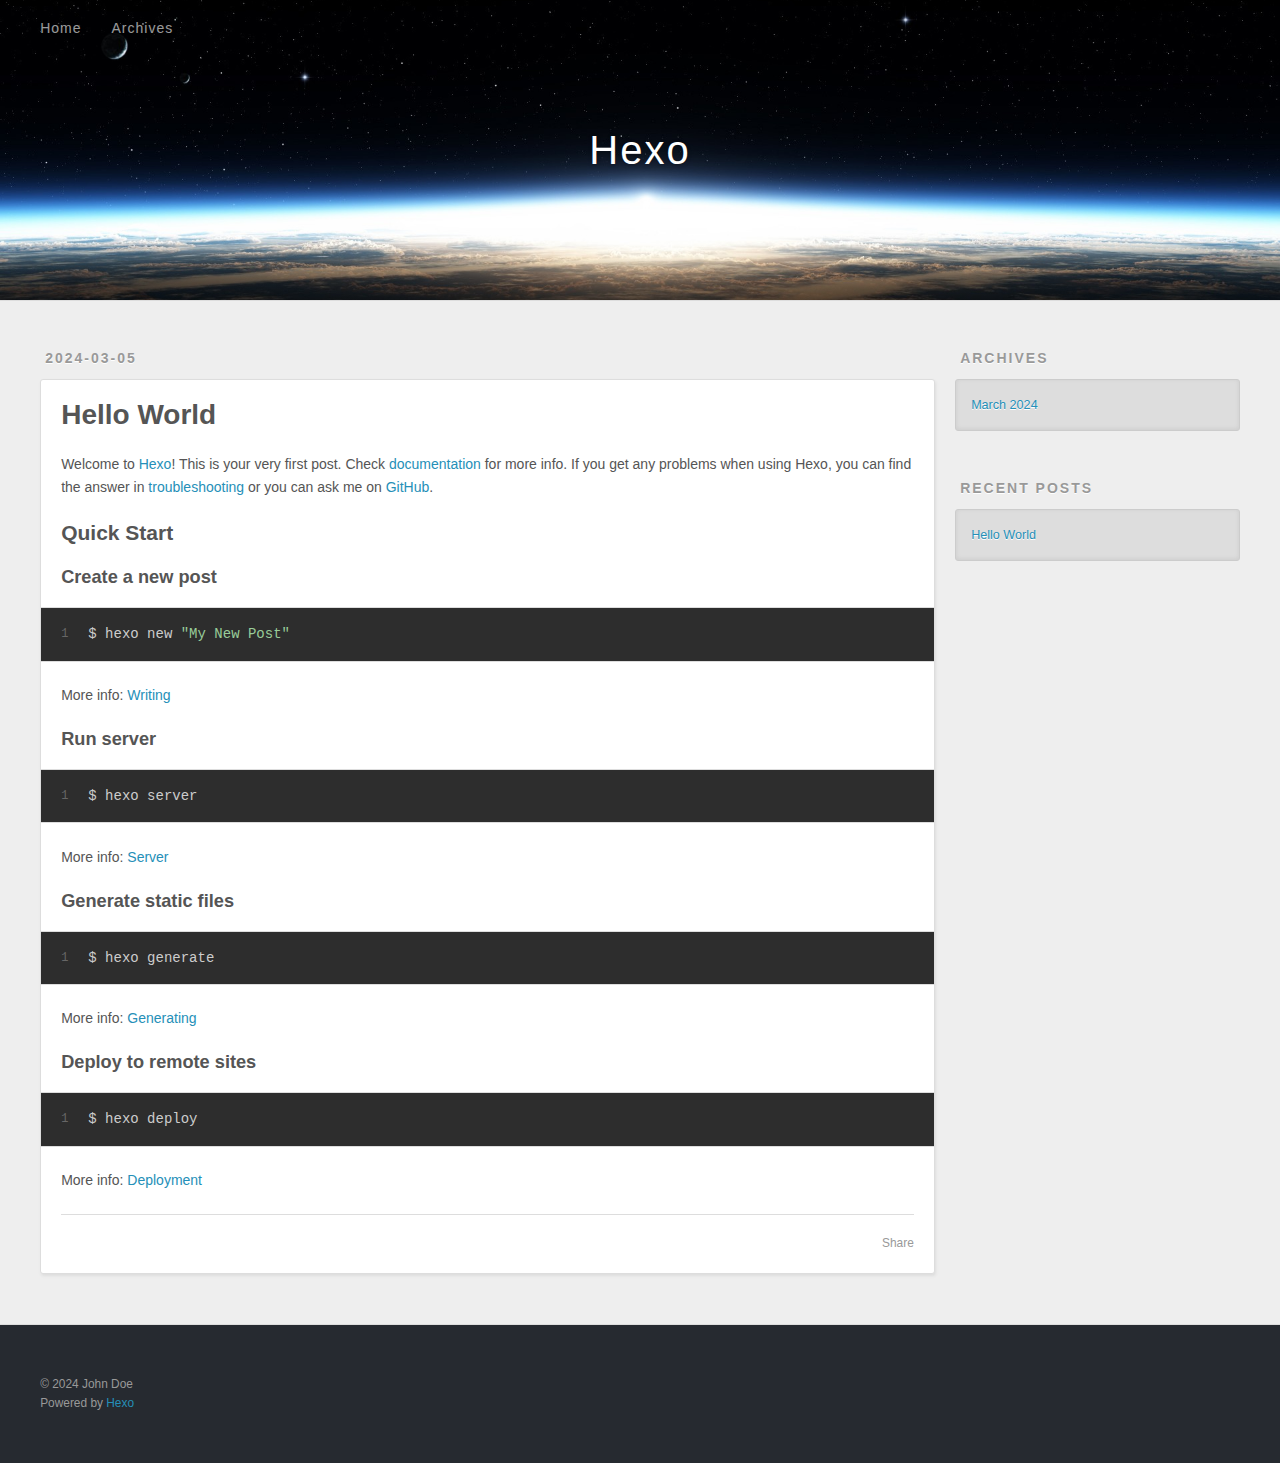
<file: index.html>
<!DOCTYPE html>
<html>
<head>
  <meta charset="utf-8">
  
  
  <title>Hexo</title>
  <meta name="viewport" content="width=device-width, initial-scale=1, shrink-to-fit=no">
  <meta property="og:type" content="website">
<meta property="og:title" content="Hexo">
<meta property="og:url" content="http://example.com/index.html">
<meta property="og:site_name" content="Hexo">
<meta property="og:locale" content="en_US">
<meta property="article:author" content="John Doe">
<meta name="twitter:card" content="summary">
  
    <link rel="alternate" href="/atom.xml" title="Hexo" type="application/atom+xml">
  
  
    <link rel="shortcut icon" href="/favicon.png">
  
  
  
<link rel="stylesheet" href="/css/style.css">

  
    
<link rel="stylesheet" href="/fancybox/jquery.fancybox.min.css">

  
  
<meta name="generator" content="Hexo 7.1.1"></head>

<body>
  <div id="container">
    <div id="wrap">
      <header id="header">
  <div id="banner"></div>
  <div id="header-outer" class="outer">
    <div id="header-title" class="inner">
      <h1 id="logo-wrap">
        <a href="/" id="logo">Hexo</a>
      </h1>
      
    </div>
    <div id="header-inner" class="inner">
      <nav id="main-nav">
        <a id="main-nav-toggle" class="nav-icon"><span class="fa fa-bars"></span></a>
        
          <a class="main-nav-link" href="/">Home</a>
        
          <a class="main-nav-link" href="/archives">Archives</a>
        
      </nav>
      <nav id="sub-nav">
        
        
          <a class="nav-icon" href="/atom.xml" title="RSS Feed"><span class="fa fa-rss"></span></a>
        
        <a class="nav-icon nav-search-btn" title="Search"><span class="fa fa-search"></span></a>
      </nav>
      <div id="search-form-wrap">
        <form action="//google.com/search" method="get" accept-charset="UTF-8" class="search-form"><input type="search" name="q" class="search-form-input" placeholder="Search"><button type="submit" class="search-form-submit">&#xF002;</button><input type="hidden" name="sitesearch" value="http://example.com"></form>
      </div>
    </div>
  </div>
</header>

      <div class="outer">
        <section id="main">
  
    <article id="post-hello-world" class="h-entry article article-type-post" itemprop="blogPost" itemscope itemtype="https://schema.org/BlogPosting">
  <div class="article-meta">
    <a href="/2024/03/05/hello-world/" class="article-date">
  <time class="dt-published" datetime="2024-03-05T22:45:16.598Z" itemprop="datePublished">2024-03-05</time>
</a>
    
  </div>
  <div class="article-inner">
    
    
      <header class="article-header">
        
  
    <h1 itemprop="name">
      <a class="p-name article-title" href="/2024/03/05/hello-world/">Hello World</a>
    </h1>
  

      </header>
    
    <div class="e-content article-entry" itemprop="articleBody">
      
        <p>Welcome to <a target="_blank" rel="noopener" href="https://hexo.io/">Hexo</a>! This is your very first post. Check <a target="_blank" rel="noopener" href="https://hexo.io/docs/">documentation</a> for more info. If you get any problems when using Hexo, you can find the answer in <a target="_blank" rel="noopener" href="https://hexo.io/docs/troubleshooting.html">troubleshooting</a> or you can ask me on <a target="_blank" rel="noopener" href="https://github.com/hexojs/hexo/issues">GitHub</a>.</p>
<h2 id="Quick-Start"><a href="#Quick-Start" class="headerlink" title="Quick Start"></a>Quick Start</h2><h3 id="Create-a-new-post"><a href="#Create-a-new-post" class="headerlink" title="Create a new post"></a>Create a new post</h3><figure class="highlight bash"><table><tr><td class="gutter"><pre><span class="line">1</span><br></pre></td><td class="code"><pre><span class="line">$ hexo new <span class="string">&quot;My New Post&quot;</span></span><br></pre></td></tr></table></figure>

<p>More info: <a target="_blank" rel="noopener" href="https://hexo.io/docs/writing.html">Writing</a></p>
<h3 id="Run-server"><a href="#Run-server" class="headerlink" title="Run server"></a>Run server</h3><figure class="highlight bash"><table><tr><td class="gutter"><pre><span class="line">1</span><br></pre></td><td class="code"><pre><span class="line">$ hexo server</span><br></pre></td></tr></table></figure>

<p>More info: <a target="_blank" rel="noopener" href="https://hexo.io/docs/server.html">Server</a></p>
<h3 id="Generate-static-files"><a href="#Generate-static-files" class="headerlink" title="Generate static files"></a>Generate static files</h3><figure class="highlight bash"><table><tr><td class="gutter"><pre><span class="line">1</span><br></pre></td><td class="code"><pre><span class="line">$ hexo generate</span><br></pre></td></tr></table></figure>

<p>More info: <a target="_blank" rel="noopener" href="https://hexo.io/docs/generating.html">Generating</a></p>
<h3 id="Deploy-to-remote-sites"><a href="#Deploy-to-remote-sites" class="headerlink" title="Deploy to remote sites"></a>Deploy to remote sites</h3><figure class="highlight bash"><table><tr><td class="gutter"><pre><span class="line">1</span><br></pre></td><td class="code"><pre><span class="line">$ hexo deploy</span><br></pre></td></tr></table></figure>

<p>More info: <a target="_blank" rel="noopener" href="https://hexo.io/docs/one-command-deployment.html">Deployment</a></p>

      
    </div>
    <footer class="article-footer">
      <a data-url="http://example.com/2024/03/05/hello-world/" data-id="cltezvwyf0000msvreca74w4t" data-title="Hello World" class="article-share-link"><span class="fa fa-share">Share</span></a>
      
      
      
    </footer>
  </div>
  
</article>



  


</section>
        
          <aside id="sidebar">
  
    

  
    

  
    
  
    
  <div class="widget-wrap">
    <h3 class="widget-title">Archives</h3>
    <div class="widget">
      <ul class="archive-list"><li class="archive-list-item"><a class="archive-list-link" href="/archives/2024/03/">March 2024</a></li></ul>
    </div>
  </div>


  
    
  <div class="widget-wrap">
    <h3 class="widget-title">Recent Posts</h3>
    <div class="widget">
      <ul>
        
          <li>
            <a href="/2024/03/05/hello-world/">Hello World</a>
          </li>
        
      </ul>
    </div>
  </div>

  
</aside>
        
      </div>
      <footer id="footer">
  
  <div class="outer">
    <div id="footer-info" class="inner">
      
      &copy; 2024 John Doe<br>
      Powered by <a href="https://hexo.io/" target="_blank">Hexo</a>
    </div>
  </div>
</footer>

    </div>
    <nav id="mobile-nav">
  
    <a href="/" class="mobile-nav-link">Home</a>
  
    <a href="/archives" class="mobile-nav-link">Archives</a>
  
</nav>
    


<script src="/js/jquery-3.6.4.min.js"></script>



  
<script src="/fancybox/jquery.fancybox.min.js"></script>




<script src="/js/script.js"></script>





  </div>
</body>
</html>
</file>
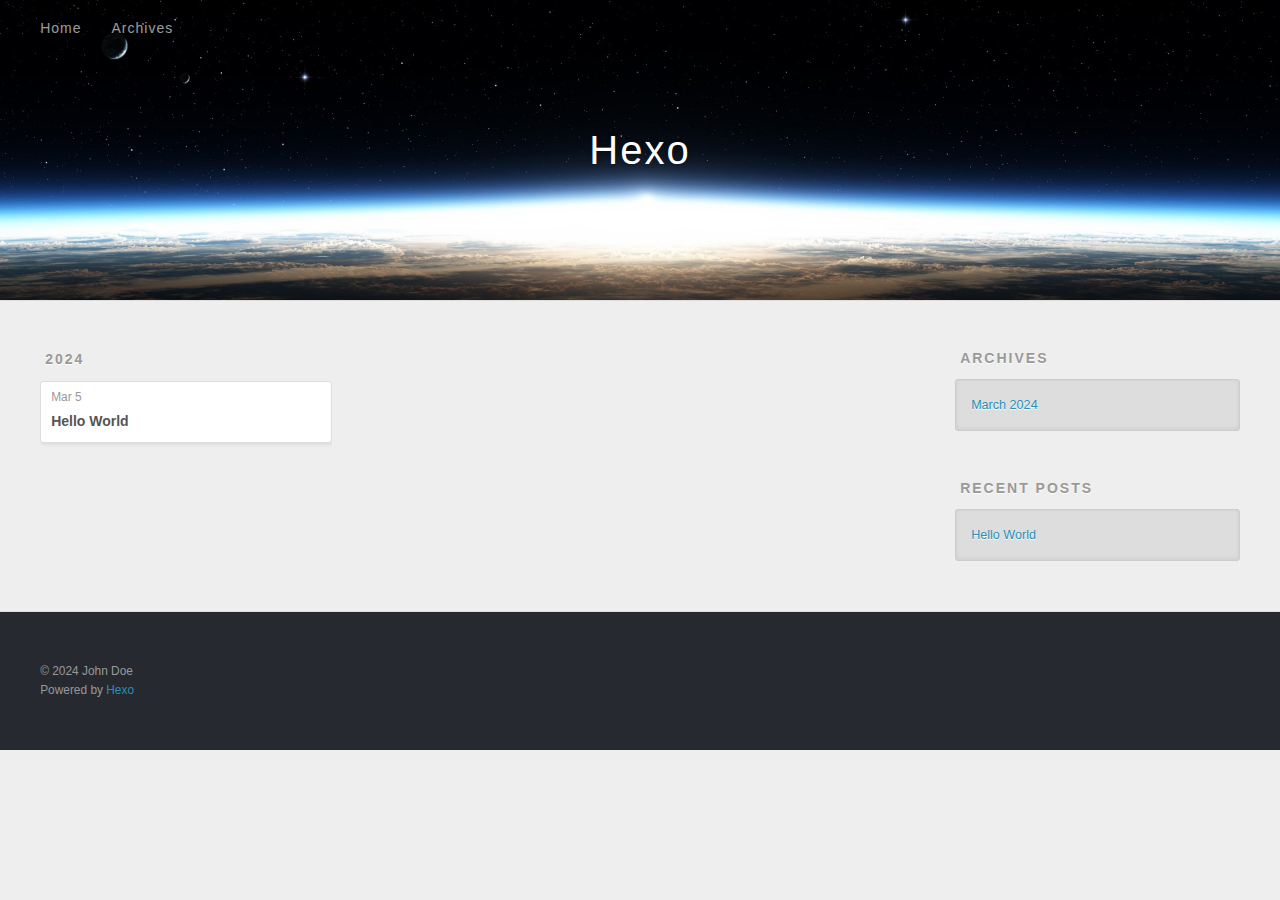
<file: archives/index.html>
<!DOCTYPE html>
<html>
<head>
  <meta charset="utf-8">
  
  
  <title>Archives | Hexo</title>
  <meta name="viewport" content="width=device-width, initial-scale=1, shrink-to-fit=no">
  <meta property="og:type" content="website">
<meta property="og:title" content="Hexo">
<meta property="og:url" content="http://example.com/archives/index.html">
<meta property="og:site_name" content="Hexo">
<meta property="og:locale" content="en_US">
<meta property="article:author" content="John Doe">
<meta name="twitter:card" content="summary">
  
    <link rel="alternate" href="/atom.xml" title="Hexo" type="application/atom+xml">
  
  
    <link rel="shortcut icon" href="/favicon.png">
  
  
  
<link rel="stylesheet" href="/css/style.css">

  
    
<link rel="stylesheet" href="/fancybox/jquery.fancybox.min.css">

  
  
<meta name="generator" content="Hexo 7.1.1"></head>

<body>
  <div id="container">
    <div id="wrap">
      <header id="header">
  <div id="banner"></div>
  <div id="header-outer" class="outer">
    <div id="header-title" class="inner">
      <h1 id="logo-wrap">
        <a href="/" id="logo">Hexo</a>
      </h1>
      
    </div>
    <div id="header-inner" class="inner">
      <nav id="main-nav">
        <a id="main-nav-toggle" class="nav-icon"><span class="fa fa-bars"></span></a>
        
          <a class="main-nav-link" href="/">Home</a>
        
          <a class="main-nav-link" href="/archives">Archives</a>
        
      </nav>
      <nav id="sub-nav">
        
        
          <a class="nav-icon" href="/atom.xml" title="RSS Feed"><span class="fa fa-rss"></span></a>
        
        <a class="nav-icon nav-search-btn" title="Search"><span class="fa fa-search"></span></a>
      </nav>
      <div id="search-form-wrap">
        <form action="//google.com/search" method="get" accept-charset="UTF-8" class="search-form"><input type="search" name="q" class="search-form-input" placeholder="Search"><button type="submit" class="search-form-submit">&#xF002;</button><input type="hidden" name="sitesearch" value="http://example.com"></form>
      </div>
    </div>
  </div>
</header>

      <div class="outer">
        <section id="main">
  
  
    
    
      
      
      <section class="archives-wrap">
        <div class="archive-year-wrap">
          <a href="/archives/2024" class="archive-year">2024</a>
        </div>
        <div class="archives">
    
    <article class="archive-article archive-type-post">
  <div class="archive-article-inner">
    <header class="archive-article-header">
      <a href="/2024/03/05/hello-world/" class="archive-article-date">
  <time class="dt-published" datetime="2024-03-05T22:45:16.598Z" itemprop="datePublished">Mar 5</time>
</a>
      
  
    <h1 itemprop="name">
      <a class="archive-article-title" href="/2024/03/05/hello-world/">Hello World</a>
    </h1>
  

    </header>
  </div>
</article>
  
  
    </div></section>
  


</section>
        
          <aside id="sidebar">
  
    

  
    

  
    
  
    
  <div class="widget-wrap">
    <h3 class="widget-title">Archives</h3>
    <div class="widget">
      <ul class="archive-list"><li class="archive-list-item"><a class="archive-list-link" href="/archives/2024/03/">March 2024</a></li></ul>
    </div>
  </div>


  
    
  <div class="widget-wrap">
    <h3 class="widget-title">Recent Posts</h3>
    <div class="widget">
      <ul>
        
          <li>
            <a href="/2024/03/05/hello-world/">Hello World</a>
          </li>
        
      </ul>
    </div>
  </div>

  
</aside>
        
      </div>
      <footer id="footer">
  
  <div class="outer">
    <div id="footer-info" class="inner">
      
      &copy; 2024 John Doe<br>
      Powered by <a href="https://hexo.io/" target="_blank">Hexo</a>
    </div>
  </div>
</footer>

    </div>
    <nav id="mobile-nav">
  
    <a href="/" class="mobile-nav-link">Home</a>
  
    <a href="/archives" class="mobile-nav-link">Archives</a>
  
</nav>
    


<script src="/js/jquery-3.6.4.min.js"></script>



  
<script src="/fancybox/jquery.fancybox.min.js"></script>




<script src="/js/script.js"></script>





  </div>
</body>
</html>
</file>
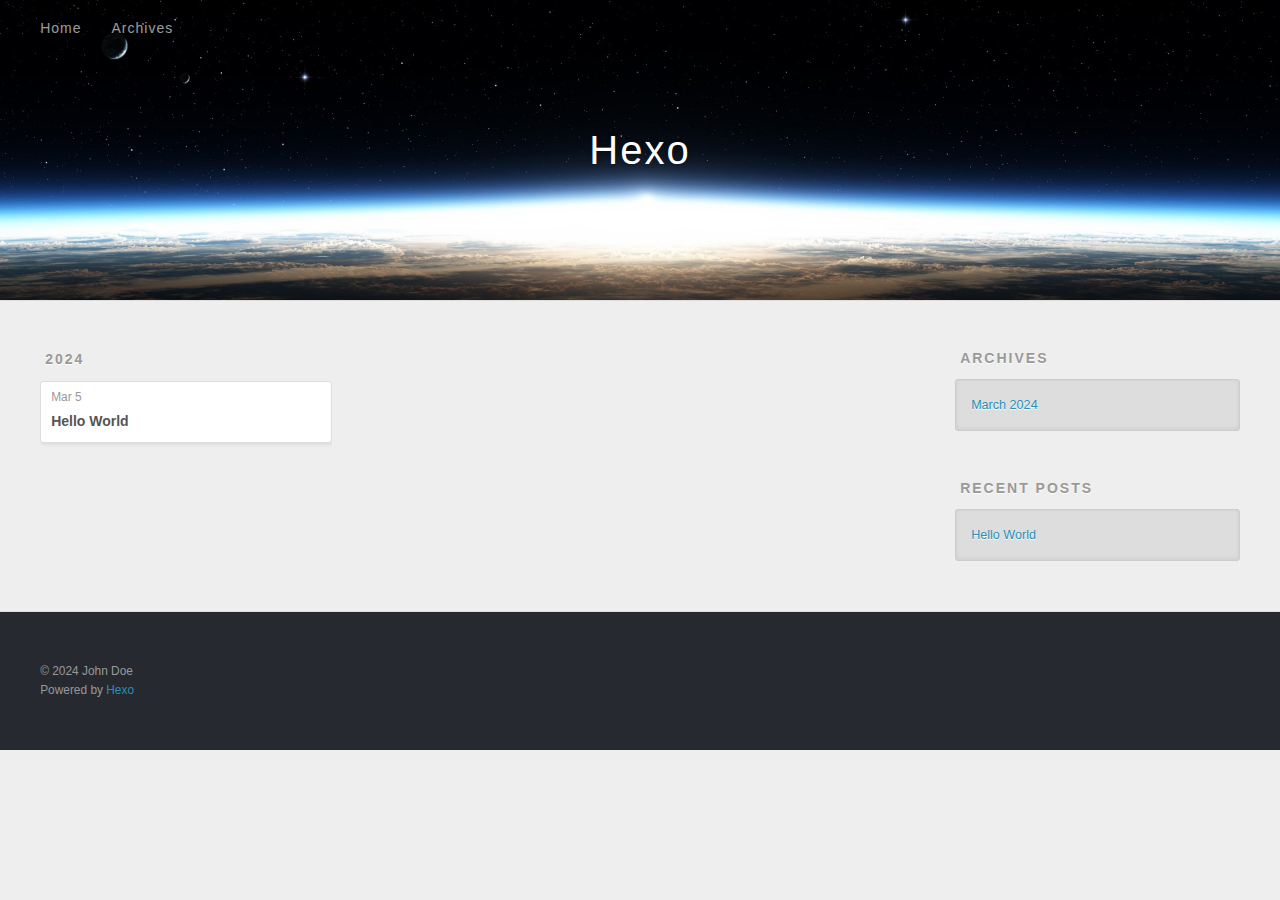
<file: archives/2024/index.html>
<!DOCTYPE html>
<html>
<head>
  <meta charset="utf-8">
  
  
  <title>Archives: 2024 | Hexo</title>
  <meta name="viewport" content="width=device-width, initial-scale=1, shrink-to-fit=no">
  <meta property="og:type" content="website">
<meta property="og:title" content="Hexo">
<meta property="og:url" content="http://example.com/archives/2024/index.html">
<meta property="og:site_name" content="Hexo">
<meta property="og:locale" content="en_US">
<meta property="article:author" content="John Doe">
<meta name="twitter:card" content="summary">
  
    <link rel="alternate" href="/atom.xml" title="Hexo" type="application/atom+xml">
  
  
    <link rel="shortcut icon" href="/favicon.png">
  
  
  
<link rel="stylesheet" href="/css/style.css">

  
    
<link rel="stylesheet" href="/fancybox/jquery.fancybox.min.css">

  
  
<meta name="generator" content="Hexo 7.1.1"></head>

<body>
  <div id="container">
    <div id="wrap">
      <header id="header">
  <div id="banner"></div>
  <div id="header-outer" class="outer">
    <div id="header-title" class="inner">
      <h1 id="logo-wrap">
        <a href="/" id="logo">Hexo</a>
      </h1>
      
    </div>
    <div id="header-inner" class="inner">
      <nav id="main-nav">
        <a id="main-nav-toggle" class="nav-icon"><span class="fa fa-bars"></span></a>
        
          <a class="main-nav-link" href="/">Home</a>
        
          <a class="main-nav-link" href="/archives">Archives</a>
        
      </nav>
      <nav id="sub-nav">
        
        
          <a class="nav-icon" href="/atom.xml" title="RSS Feed"><span class="fa fa-rss"></span></a>
        
        <a class="nav-icon nav-search-btn" title="Search"><span class="fa fa-search"></span></a>
      </nav>
      <div id="search-form-wrap">
        <form action="//google.com/search" method="get" accept-charset="UTF-8" class="search-form"><input type="search" name="q" class="search-form-input" placeholder="Search"><button type="submit" class="search-form-submit">&#xF002;</button><input type="hidden" name="sitesearch" value="http://example.com"></form>
      </div>
    </div>
  </div>
</header>

      <div class="outer">
        <section id="main">
  
  
    
    
      
      
      <section class="archives-wrap">
        <div class="archive-year-wrap">
          <a href="/archives/2024" class="archive-year">2024</a>
        </div>
        <div class="archives">
    
    <article class="archive-article archive-type-post">
  <div class="archive-article-inner">
    <header class="archive-article-header">
      <a href="/2024/03/05/hello-world/" class="archive-article-date">
  <time class="dt-published" datetime="2024-03-05T22:45:16.598Z" itemprop="datePublished">Mar 5</time>
</a>
      
  
    <h1 itemprop="name">
      <a class="archive-article-title" href="/2024/03/05/hello-world/">Hello World</a>
    </h1>
  

    </header>
  </div>
</article>
  
  
    </div></section>
  


</section>
        
          <aside id="sidebar">
  
    

  
    

  
    
  
    
  <div class="widget-wrap">
    <h3 class="widget-title">Archives</h3>
    <div class="widget">
      <ul class="archive-list"><li class="archive-list-item"><a class="archive-list-link" href="/archives/2024/03/">March 2024</a></li></ul>
    </div>
  </div>


  
    
  <div class="widget-wrap">
    <h3 class="widget-title">Recent Posts</h3>
    <div class="widget">
      <ul>
        
          <li>
            <a href="/2024/03/05/hello-world/">Hello World</a>
          </li>
        
      </ul>
    </div>
  </div>

  
</aside>
        
      </div>
      <footer id="footer">
  
  <div class="outer">
    <div id="footer-info" class="inner">
      
      &copy; 2024 John Doe<br>
      Powered by <a href="https://hexo.io/" target="_blank">Hexo</a>
    </div>
  </div>
</footer>

    </div>
    <nav id="mobile-nav">
  
    <a href="/" class="mobile-nav-link">Home</a>
  
    <a href="/archives" class="mobile-nav-link">Archives</a>
  
</nav>
    


<script src="/js/jquery-3.6.4.min.js"></script>



  
<script src="/fancybox/jquery.fancybox.min.js"></script>




<script src="/js/script.js"></script>





  </div>
</body>
</html>
</file>
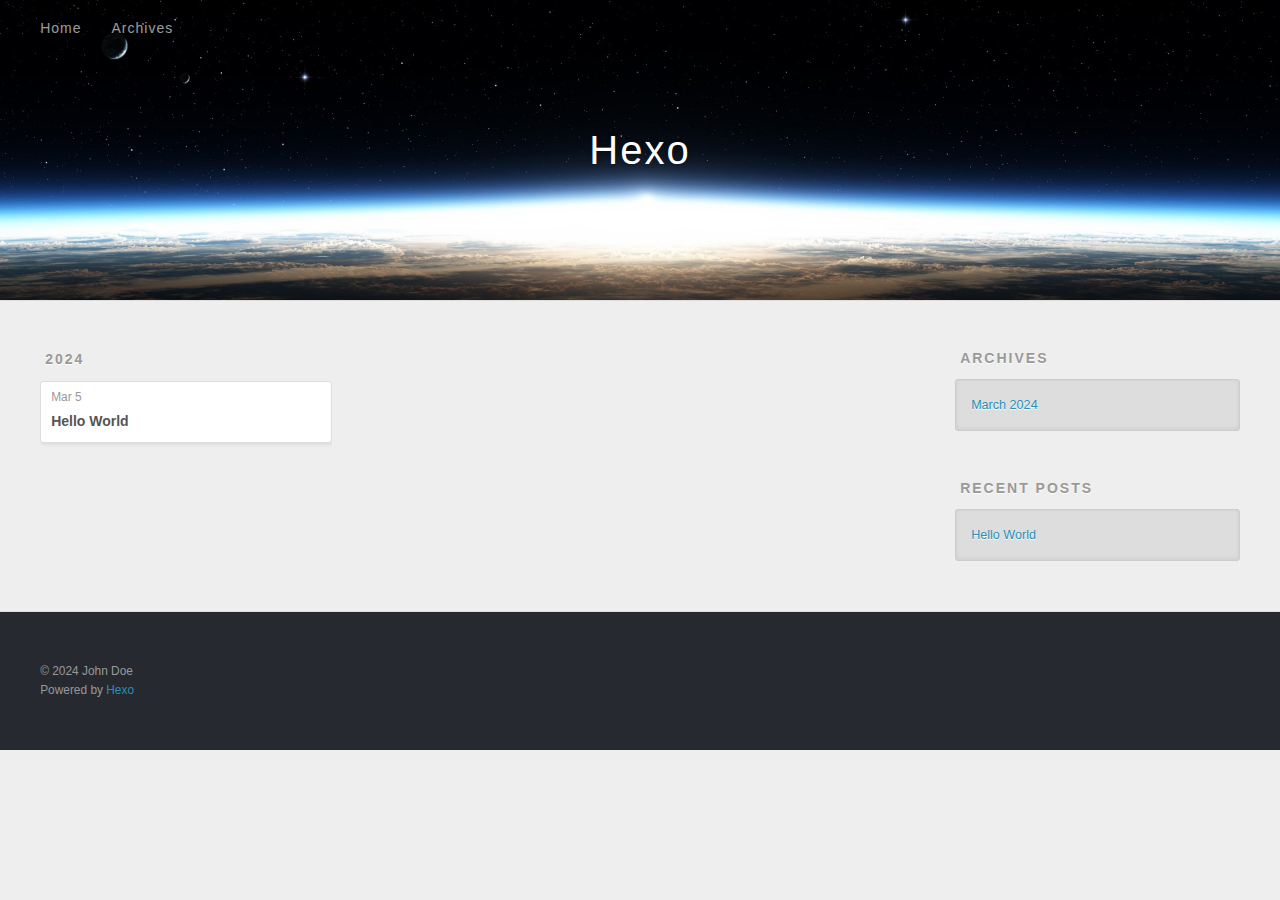
<file: archives/2024/03/index.html>
<!DOCTYPE html>
<html>
<head>
  <meta charset="utf-8">
  
  
  <title>Archives: 2024/3 | Hexo</title>
  <meta name="viewport" content="width=device-width, initial-scale=1, shrink-to-fit=no">
  <meta property="og:type" content="website">
<meta property="og:title" content="Hexo">
<meta property="og:url" content="http://example.com/archives/2024/03/index.html">
<meta property="og:site_name" content="Hexo">
<meta property="og:locale" content="en_US">
<meta property="article:author" content="John Doe">
<meta name="twitter:card" content="summary">
  
    <link rel="alternate" href="/atom.xml" title="Hexo" type="application/atom+xml">
  
  
    <link rel="shortcut icon" href="/favicon.png">
  
  
  
<link rel="stylesheet" href="/css/style.css">

  
    
<link rel="stylesheet" href="/fancybox/jquery.fancybox.min.css">

  
  
<meta name="generator" content="Hexo 7.1.1"></head>

<body>
  <div id="container">
    <div id="wrap">
      <header id="header">
  <div id="banner"></div>
  <div id="header-outer" class="outer">
    <div id="header-title" class="inner">
      <h1 id="logo-wrap">
        <a href="/" id="logo">Hexo</a>
      </h1>
      
    </div>
    <div id="header-inner" class="inner">
      <nav id="main-nav">
        <a id="main-nav-toggle" class="nav-icon"><span class="fa fa-bars"></span></a>
        
          <a class="main-nav-link" href="/">Home</a>
        
          <a class="main-nav-link" href="/archives">Archives</a>
        
      </nav>
      <nav id="sub-nav">
        
        
          <a class="nav-icon" href="/atom.xml" title="RSS Feed"><span class="fa fa-rss"></span></a>
        
        <a class="nav-icon nav-search-btn" title="Search"><span class="fa fa-search"></span></a>
      </nav>
      <div id="search-form-wrap">
        <form action="//google.com/search" method="get" accept-charset="UTF-8" class="search-form"><input type="search" name="q" class="search-form-input" placeholder="Search"><button type="submit" class="search-form-submit">&#xF002;</button><input type="hidden" name="sitesearch" value="http://example.com"></form>
      </div>
    </div>
  </div>
</header>

      <div class="outer">
        <section id="main">
  
  
    
    
      
      
      <section class="archives-wrap">
        <div class="archive-year-wrap">
          <a href="/archives/2024" class="archive-year">2024</a>
        </div>
        <div class="archives">
    
    <article class="archive-article archive-type-post">
  <div class="archive-article-inner">
    <header class="archive-article-header">
      <a href="/2024/03/05/hello-world/" class="archive-article-date">
  <time class="dt-published" datetime="2024-03-05T22:45:16.598Z" itemprop="datePublished">Mar 5</time>
</a>
      
  
    <h1 itemprop="name">
      <a class="archive-article-title" href="/2024/03/05/hello-world/">Hello World</a>
    </h1>
  

    </header>
  </div>
</article>
  
  
    </div></section>
  


</section>
        
          <aside id="sidebar">
  
    

  
    

  
    
  
    
  <div class="widget-wrap">
    <h3 class="widget-title">Archives</h3>
    <div class="widget">
      <ul class="archive-list"><li class="archive-list-item"><a class="archive-list-link" href="/archives/2024/03/">March 2024</a></li></ul>
    </div>
  </div>


  
    
  <div class="widget-wrap">
    <h3 class="widget-title">Recent Posts</h3>
    <div class="widget">
      <ul>
        
          <li>
            <a href="/2024/03/05/hello-world/">Hello World</a>
          </li>
        
      </ul>
    </div>
  </div>

  
</aside>
        
      </div>
      <footer id="footer">
  
  <div class="outer">
    <div id="footer-info" class="inner">
      
      &copy; 2024 John Doe<br>
      Powered by <a href="https://hexo.io/" target="_blank">Hexo</a>
    </div>
  </div>
</footer>

    </div>
    <nav id="mobile-nav">
  
    <a href="/" class="mobile-nav-link">Home</a>
  
    <a href="/archives" class="mobile-nav-link">Archives</a>
  
</nav>
    


<script src="/js/jquery-3.6.4.min.js"></script>



  
<script src="/fancybox/jquery.fancybox.min.js"></script>




<script src="/js/script.js"></script>





  </div>
</body>
</html>
</file>
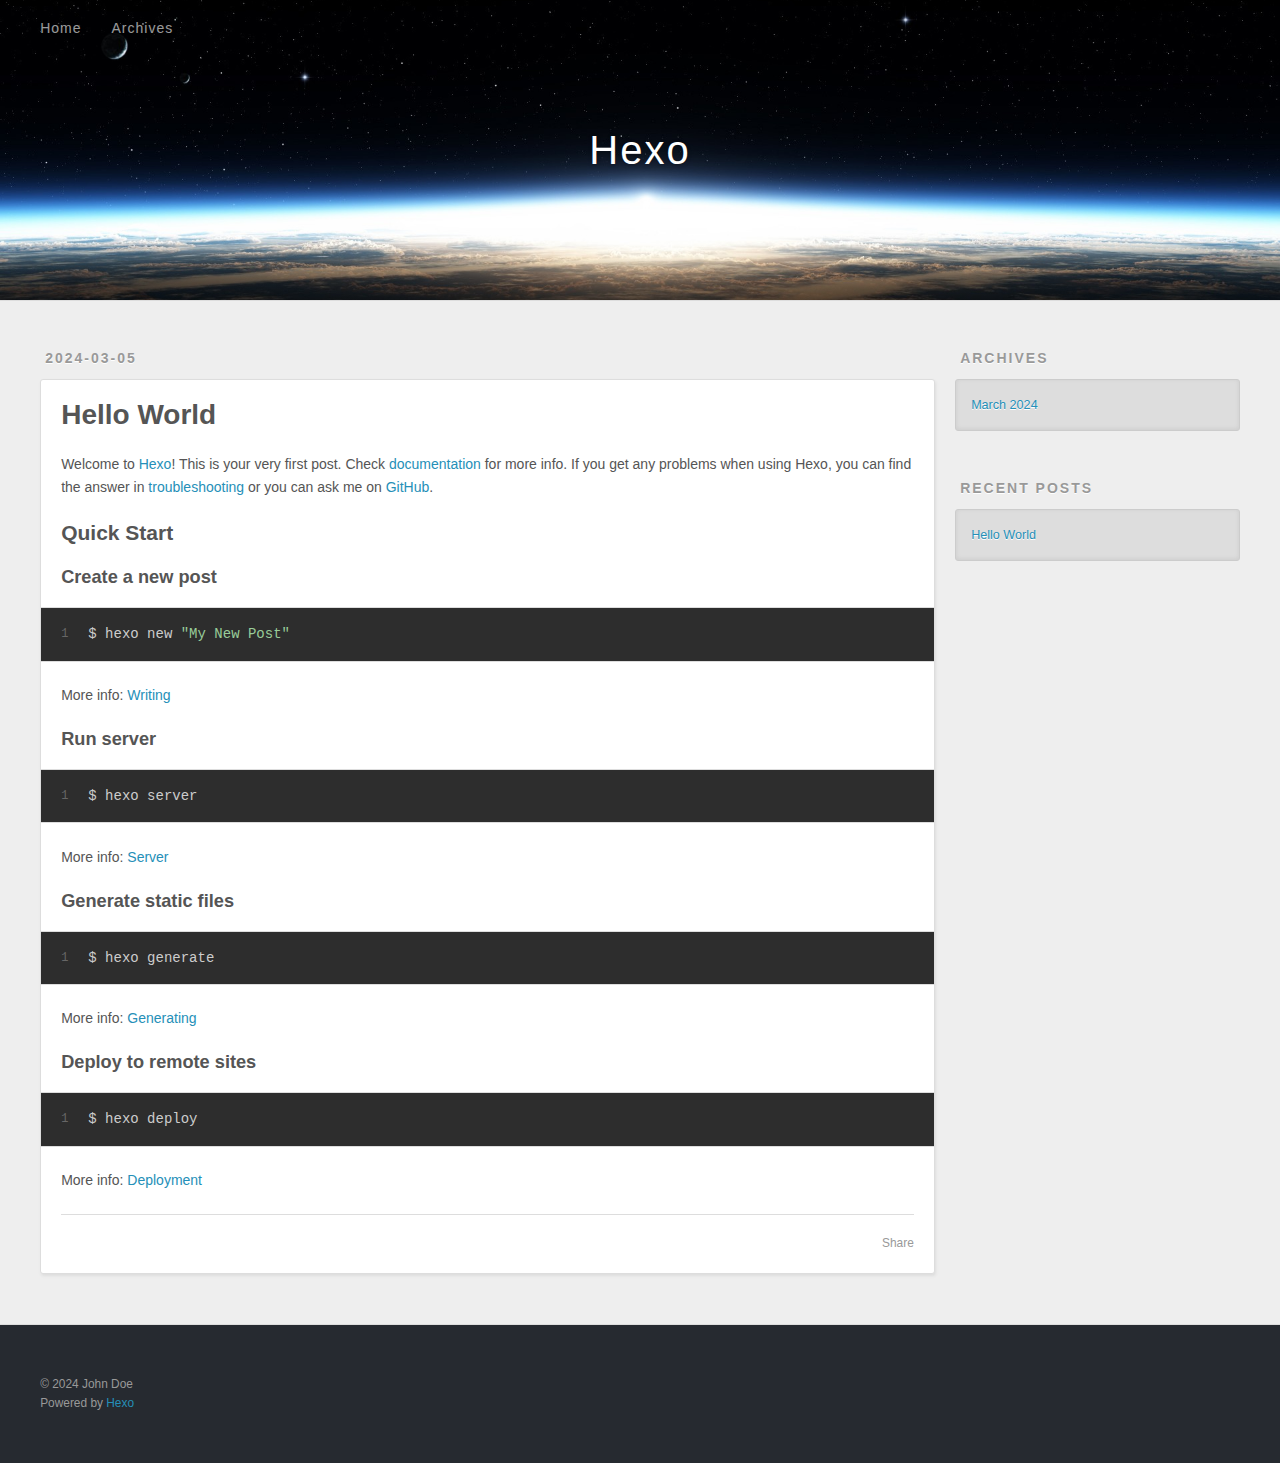
<file: 2024/03/05/hello-world/index.html>
<!DOCTYPE html>
<html>
<head>
  <meta charset="utf-8">
  
  
  <title>Hello World | Hexo</title>
  <meta name="viewport" content="width=device-width, initial-scale=1, shrink-to-fit=no">
  <meta name="description" content="Welcome to Hexo! This is your very first post. Check documentation for more info. If you get any problems when using Hexo, you can find the answer in troubleshooting or you can ask me on GitHub. Quick">
<meta property="og:type" content="article">
<meta property="og:title" content="Hello World">
<meta property="og:url" content="http://example.com/2024/03/05/hello-world/index.html">
<meta property="og:site_name" content="Hexo">
<meta property="og:description" content="Welcome to Hexo! This is your very first post. Check documentation for more info. If you get any problems when using Hexo, you can find the answer in troubleshooting or you can ask me on GitHub. Quick">
<meta property="og:locale" content="en_US">
<meta property="article:published_time" content="2024-03-05T22:45:16.598Z">
<meta property="article:modified_time" content="2024-03-05T22:45:16.598Z">
<meta property="article:author" content="John Doe">
<meta name="twitter:card" content="summary">
  
    <link rel="alternate" href="/atom.xml" title="Hexo" type="application/atom+xml">
  
  
    <link rel="shortcut icon" href="/favicon.png">
  
  
  
<link rel="stylesheet" href="/css/style.css">

  
    
<link rel="stylesheet" href="/fancybox/jquery.fancybox.min.css">

  
  
<meta name="generator" content="Hexo 7.1.1"></head>

<body>
  <div id="container">
    <div id="wrap">
      <header id="header">
  <div id="banner"></div>
  <div id="header-outer" class="outer">
    <div id="header-title" class="inner">
      <h1 id="logo-wrap">
        <a href="/" id="logo">Hexo</a>
      </h1>
      
    </div>
    <div id="header-inner" class="inner">
      <nav id="main-nav">
        <a id="main-nav-toggle" class="nav-icon"><span class="fa fa-bars"></span></a>
        
          <a class="main-nav-link" href="/">Home</a>
        
          <a class="main-nav-link" href="/archives">Archives</a>
        
      </nav>
      <nav id="sub-nav">
        
        
          <a class="nav-icon" href="/atom.xml" title="RSS Feed"><span class="fa fa-rss"></span></a>
        
        <a class="nav-icon nav-search-btn" title="Search"><span class="fa fa-search"></span></a>
      </nav>
      <div id="search-form-wrap">
        <form action="//google.com/search" method="get" accept-charset="UTF-8" class="search-form"><input type="search" name="q" class="search-form-input" placeholder="Search"><button type="submit" class="search-form-submit">&#xF002;</button><input type="hidden" name="sitesearch" value="http://example.com"></form>
      </div>
    </div>
  </div>
</header>

      <div class="outer">
        <section id="main"><article id="post-hello-world" class="h-entry article article-type-post" itemprop="blogPost" itemscope itemtype="https://schema.org/BlogPosting">
  <div class="article-meta">
    <a href="/2024/03/05/hello-world/" class="article-date">
  <time class="dt-published" datetime="2024-03-05T22:45:16.598Z" itemprop="datePublished">2024-03-05</time>
</a>
    
  </div>
  <div class="article-inner">
    
    
      <header class="article-header">
        
  
    <h1 class="p-name article-title" itemprop="headline name">
      Hello World
    </h1>
  

      </header>
    
    <div class="e-content article-entry" itemprop="articleBody">
      
        <p>Welcome to <a target="_blank" rel="noopener" href="https://hexo.io/">Hexo</a>! This is your very first post. Check <a target="_blank" rel="noopener" href="https://hexo.io/docs/">documentation</a> for more info. If you get any problems when using Hexo, you can find the answer in <a target="_blank" rel="noopener" href="https://hexo.io/docs/troubleshooting.html">troubleshooting</a> or you can ask me on <a target="_blank" rel="noopener" href="https://github.com/hexojs/hexo/issues">GitHub</a>.</p>
<h2 id="Quick-Start"><a href="#Quick-Start" class="headerlink" title="Quick Start"></a>Quick Start</h2><h3 id="Create-a-new-post"><a href="#Create-a-new-post" class="headerlink" title="Create a new post"></a>Create a new post</h3><figure class="highlight bash"><table><tr><td class="gutter"><pre><span class="line">1</span><br></pre></td><td class="code"><pre><span class="line">$ hexo new <span class="string">&quot;My New Post&quot;</span></span><br></pre></td></tr></table></figure>

<p>More info: <a target="_blank" rel="noopener" href="https://hexo.io/docs/writing.html">Writing</a></p>
<h3 id="Run-server"><a href="#Run-server" class="headerlink" title="Run server"></a>Run server</h3><figure class="highlight bash"><table><tr><td class="gutter"><pre><span class="line">1</span><br></pre></td><td class="code"><pre><span class="line">$ hexo server</span><br></pre></td></tr></table></figure>

<p>More info: <a target="_blank" rel="noopener" href="https://hexo.io/docs/server.html">Server</a></p>
<h3 id="Generate-static-files"><a href="#Generate-static-files" class="headerlink" title="Generate static files"></a>Generate static files</h3><figure class="highlight bash"><table><tr><td class="gutter"><pre><span class="line">1</span><br></pre></td><td class="code"><pre><span class="line">$ hexo generate</span><br></pre></td></tr></table></figure>

<p>More info: <a target="_blank" rel="noopener" href="https://hexo.io/docs/generating.html">Generating</a></p>
<h3 id="Deploy-to-remote-sites"><a href="#Deploy-to-remote-sites" class="headerlink" title="Deploy to remote sites"></a>Deploy to remote sites</h3><figure class="highlight bash"><table><tr><td class="gutter"><pre><span class="line">1</span><br></pre></td><td class="code"><pre><span class="line">$ hexo deploy</span><br></pre></td></tr></table></figure>

<p>More info: <a target="_blank" rel="noopener" href="https://hexo.io/docs/one-command-deployment.html">Deployment</a></p>

      
    </div>
    <footer class="article-footer">
      <a data-url="http://example.com/2024/03/05/hello-world/" data-id="cltezvwyf0000msvreca74w4t" data-title="Hello World" class="article-share-link"><span class="fa fa-share">Share</span></a>
      
      
      
    </footer>
  </div>
  
    
  
</article>


</section>
        
          <aside id="sidebar">
  
    

  
    

  
    
  
    
  <div class="widget-wrap">
    <h3 class="widget-title">Archives</h3>
    <div class="widget">
      <ul class="archive-list"><li class="archive-list-item"><a class="archive-list-link" href="/archives/2024/03/">March 2024</a></li></ul>
    </div>
  </div>


  
    
  <div class="widget-wrap">
    <h3 class="widget-title">Recent Posts</h3>
    <div class="widget">
      <ul>
        
          <li>
            <a href="/2024/03/05/hello-world/">Hello World</a>
          </li>
        
      </ul>
    </div>
  </div>

  
</aside>
        
      </div>
      <footer id="footer">
  
  <div class="outer">
    <div id="footer-info" class="inner">
      
      &copy; 2024 John Doe<br>
      Powered by <a href="https://hexo.io/" target="_blank">Hexo</a>
    </div>
  </div>
</footer>

    </div>
    <nav id="mobile-nav">
  
    <a href="/" class="mobile-nav-link">Home</a>
  
    <a href="/archives" class="mobile-nav-link">Archives</a>
  
</nav>
    


<script src="/js/jquery-3.6.4.min.js"></script>



  
<script src="/fancybox/jquery.fancybox.min.js"></script>




<script src="/js/script.js"></script>





  </div>
</body>
</html>
</file>
<file: css/style.css>
body {
  width: 100%;
}
body:before,
body:after {
  content: "";
  display: table;
}
body:after {
  clear: both;
}
html,
body,
div,
span,
applet,
object,
iframe,
h1,
h2,
h3,
h4,
h5,
h6,
p,
blockquote,
pre,
a,
abbr,
acronym,
address,
big,
cite,
code,
del,
dfn,
em,
img,
ins,
kbd,
q,
s,
samp,
small,
strike,
strong,
sub,
sup,
tt,
var,
dl,
dt,
dd,
ol,
ul,
li,
fieldset,
form,
label,
legend,
table,
caption,
tbody,
tfoot,
thead,
tr,
th,
td {
  margin: 0;
  padding: 0;
  border: 0;
  outline: 0;
  font-weight: inherit;
  font-style: inherit;
  font-family: inherit;
  font-size: 100%;
  vertical-align: baseline;
}
body {
  line-height: 1;
  color: #000;
  background: #fff;
}
ol,
ul {
  list-style: none;
}
table {
  border-collapse: separate;
  border-spacing: 0;
  vertical-align: middle;
}
caption,
th,
td {
  text-align: left;
  font-weight: normal;
  vertical-align: middle;
}
a img {
  border: none;
}
input,
button {
  margin: 0;
  padding: 0;
}
input::-moz-focus-inner,
button::-moz-focus-inner {
  border: 0;
  padding: 0;
}
html,
body,
#container {
  height: 100%;
}
body {
  background: #eee;
  font: 14px -apple-system, BlinkMacSystemFont, "Segoe UI", "Roboto", "Oxygen", "Ubuntu", "Cantarell", "Fira Sans", "Droid Sans", "Helvetica Neue", sans-serif;
  -webkit-text-size-adjust: 100%;
}
.outer {
  max-width: 1220px;
  margin: 0 auto;
  padding: 0 20px;
}
.outer:before,
.outer:after {
  content: "";
  display: table;
}
.outer:after {
  clear: both;
}
.inner {
  display: inline;
  float: left;
  width: 98.33333333333333%;
  margin: 0 0.833333333333333%;
}
.left,
.alignleft {
  float: left;
}
.right,
.alignright {
  float: right;
}
.clear {
  clear: both;
}
#container {
  position: relative;
}
.mobile-nav-on {
  overflow: hidden;
}
#wrap {
  height: 100%;
  width: 100%;
  position: absolute;
  top: 0;
  left: 0;
  -webkit-transition: 0.2s ease-out;
  -moz-transition: 0.2s ease-out;
  -ms-transition: 0.2s ease-out;
  transition: 0.2s ease-out;
  z-index: 1;
  background: #eee;
}
.mobile-nav-on #wrap {
  left: 280px;
}
@media screen and (min-width: 768px) {
  #main {
    display: inline;
    float: left;
    width: 73.33333333333333%;
    margin: 0 0.833333333333333%;
  }
}
.article-date,
.article-category-link,
.archive-year,
.widget-title {
  text-decoration: none;
  text-transform: uppercase;
  letter-spacing: 2px;
  color: #999;
  margin-bottom: 1em;
  margin-left: 5px;
  line-height: 1em;
  text-shadow: 0 1px #fff;
  font-weight: bold;
}
.article-inner,
.archive-article-inner {
  background: #fff;
  -webkit-box-shadow: 1px 2px 3px #ddd;
  box-shadow: 1px 2px 3px #ddd;
  border: 1px solid #ddd;
  border-radius: 3px;
}
.article-entry h1,
.widget h1 {
  font-size: 2em;
}
.article-entry h2,
.widget h2 {
  font-size: 1.5em;
}
.article-entry h3,
.widget h3 {
  font-size: 1.3em;
}
.article-entry h4,
.widget h4 {
  font-size: 1.2em;
}
.article-entry h5,
.widget h5 {
  font-size: 1em;
}
.article-entry h6,
.widget h6 {
  font-size: 1em;
  color: #999;
}
.article-entry hr,
.widget hr {
  border: 1px dashed #ddd;
}
.article-entry strong,
.widget strong {
  font-weight: bold;
}
.article-entry em,
.widget em,
.article-entry cite,
.widget cite {
  font-style: italic;
}
.article-entry sup,
.widget sup,
.article-entry sub,
.widget sub {
  font-size: 0.75em;
  line-height: 0;
  position: relative;
  vertical-align: baseline;
}
.article-entry sup,
.widget sup {
  top: -0.5em;
}
.article-entry sub,
.widget sub {
  bottom: -0.2em;
}
.article-entry small,
.widget small {
  font-size: 0.85em;
}
.article-entry acronym,
.widget acronym,
.article-entry abbr,
.widget abbr {
  border-bottom: 1px dotted;
}
.article-entry ul,
.widget ul,
.article-entry ol,
.widget ol,
.article-entry dl,
.widget dl {
  margin: 0 20px;
  line-height: 1.6em;
}
.article-entry ul ul,
.widget ul ul,
.article-entry ol ul,
.widget ol ul,
.article-entry ul ol,
.widget ul ol,
.article-entry ol ol,
.widget ol ol {
  margin-top: 0;
  margin-bottom: 0;
}
.article-entry ul,
.widget ul {
  list-style: disc;
}
.article-entry ol,
.widget ol {
  list-style: decimal;
}
.article-entry dt,
.widget dt {
  font-weight: bold;
}
#header {
  height: 300px;
  position: relative;
  border-bottom: 1px solid #ddd;
}
#header:before,
#header:after {
  content: "";
  position: absolute;
  left: 0;
  right: 0;
  height: 40px;
}
#header:before {
  top: 0;
  background: -webkit-linear-gradient(rgba(0,0,0,0.2), transparent);
  background: -moz-linear-gradient(rgba(0,0,0,0.2), transparent);
  background: -ms-linear-gradient(rgba(0,0,0,0.2), transparent);
  background: linear-gradient(rgba(0,0,0,0.2), transparent);
}
#header:after {
  bottom: 0;
  background: -webkit-linear-gradient(transparent, rgba(0,0,0,0.2));
  background: -moz-linear-gradient(transparent, rgba(0,0,0,0.2));
  background: -ms-linear-gradient(transparent, rgba(0,0,0,0.2));
  background: linear-gradient(transparent, rgba(0,0,0,0.2));
}
#header-outer {
  height: 100%;
  position: relative;
}
#header-inner {
  position: relative;
  overflow: hidden;
}
#banner {
  position: absolute;
  top: 0;
  left: 0;
  width: 100%;
  height: 100%;
  background: url("images/banner.jpg") center #000;
  background-size: cover;
  z-index: -1;
}
#header-title {
  text-align: center;
  height: 40px;
  position: absolute;
  top: 50%;
  left: 0;
  margin-top: -20px;
}
#logo,
#subtitle {
  text-decoration: none;
  color: #fff;
  font-weight: 300;
  text-shadow: 0 1px 4px rgba(0,0,0,0.3);
}
#logo {
  font-size: 40px;
  line-height: 40px;
  letter-spacing: 2px;
}
#subtitle {
  font-size: 16px;
  line-height: 16px;
  letter-spacing: 1px;
}
#subtitle-wrap {
  margin-top: 16px;
}
#main-nav {
  float: left;
  margin-left: -15px;
}
.nav-icon,
.main-nav-link {
  float: left;
  color: #fff;
  opacity: 0.6;
  text-decoration: none;
  text-shadow: 0 1px rgba(0,0,0,0.2);
  -webkit-transition: opacity 0.2s;
  -moz-transition: opacity 0.2s;
  -ms-transition: opacity 0.2s;
  transition: opacity 0.2s;
  display: block;
  padding: 20px 15px;
}
.nav-icon:hover,
.main-nav-link:hover {
  opacity: 1;
}
.nav-icon {
  text-align: center;
  font-size: 14px;
  width: 14px;
  height: 14px;
  padding: 20px 15px;
  position: relative;
  cursor: pointer;
}
.main-nav-link {
  font-weight: 300;
  letter-spacing: 1px;
}
@media screen and (max-width: 479px) {
  .main-nav-link {
    display: none;
  }
}
#main-nav-toggle {
  display: none;
}
@media screen and (max-width: 479px) {
  #main-nav-toggle {
    display: block;
  }
}
#sub-nav {
  float: right;
  margin-right: -15px;
}
#search-form-wrap {
  position: absolute;
  top: 15px;
  width: 150px;
  height: 30px;
  right: -150px;
  opacity: 0;
  -webkit-transition: 0.2s ease-out;
  -moz-transition: 0.2s ease-out;
  -ms-transition: 0.2s ease-out;
  transition: 0.2s ease-out;
}
#search-form-wrap.on {
  opacity: 1;
  right: 0;
}
@media screen and (max-width: 479px) {
  #search-form-wrap {
    width: 100%;
    right: -100%;
  }
}
.search-form {
  position: absolute;
  top: 0;
  left: 0;
  right: 0;
  background: #fff;
  padding: 5px 15px;
  border-radius: 15px;
  -webkit-box-shadow: 0 0 10px rgba(0,0,0,0.3);
  box-shadow: 0 0 10px rgba(0,0,0,0.3);
}
.search-form-input {
  border: none;
  background: none;
  color: #555;
  width: 100%;
  font: 13px -apple-system, BlinkMacSystemFont, "Segoe UI", "Roboto", "Oxygen", "Ubuntu", "Cantarell", "Fira Sans", "Droid Sans", "Helvetica Neue", sans-serif;
  outline: none;
}
.search-form-input::-webkit-search-results-decoration,
.search-form-input::-webkit-search-cancel-button {
  -webkit-appearance: none;
}
.search-form-submit {
  position: absolute;
  top: 50%;
  right: 10px;
  margin-top: -7px;
  font: 13px ForkAwesome;
  border: none;
  background: none;
  color: #bbb;
  cursor: pointer;
}
.search-form-submit:hover,
.search-form-submit:focus {
  color: #777;
}
.article {
  margin: 50px 0;
}
.article-inner {
  overflow: hidden;
}
.article-meta:before,
.article-meta:after {
  content: "";
  display: table;
}
.article-meta:after {
  clear: both;
}
.article-date {
  float: left;
}
.article-category {
  float: left;
  line-height: 1em;
  color: #ccc;
  text-shadow: 0 1px #fff;
  margin-left: 8px;
}
.article-category:before {
  content: "\2022";
}
.article-category-link {
  margin: 0 12px 1em;
}
.article-header {
  padding: 20px 20px 0;
}
.article-title {
  text-decoration: none;
  font-size: 2em;
  font-weight: bold;
  color: #555;
  line-height: 1.1em;
  -webkit-transition: color 0.2s;
  -moz-transition: color 0.2s;
  -ms-transition: color 0.2s;
  transition: color 0.2s;
}
a.article-title:hover {
  color: #258fb8;
}
.article-entry {
  color: #555;
  padding: 0 20px;
}
.article-entry:before,
.article-entry:after {
  content: "";
  display: table;
}
.article-entry:after {
  clear: both;
}
.article-entry p,
.article-entry table {
  line-height: 1.6em;
  margin: 1.6em 0;
}
.article-entry h1,
.article-entry h2,
.article-entry h3,
.article-entry h4,
.article-entry h5,
.article-entry h6 {
  font-weight: bold;
}
.article-entry h1,
.article-entry h2,
.article-entry h3,
.article-entry h4,
.article-entry h5,
.article-entry h6 {
  line-height: 1.1em;
  margin: 1.1em 0;
}
.article-entry a {
  color: #258fb8;
  text-decoration: none;
}
.article-entry a:hover {
  text-decoration: underline;
}
.article-entry ul,
.article-entry ol,
.article-entry dl {
  margin-top: 1.6em;
  margin-bottom: 1.6em;
}
.article-entry img,
.article-entry video {
  max-width: 100%;
  height: auto;
  display: block;
  margin: auto;
}
.article-entry iframe {
  border: none;
}
.article-entry table {
  width: 100%;
  border-collapse: collapse;
  border-spacing: 0;
}
.article-entry th {
  font-weight: bold;
  border-bottom: 3px solid #ddd;
  padding-bottom: 0.5em;
}
.article-entry td {
  border-bottom: 1px solid #ddd;
  padding: 10px 0;
}
.article-entry blockquote {
  font-family: Georgia, "Times New Roman", serif;
  margin: 1.6em 20px;
  text-align: center;
}
.article-entry blockquote footer {
  font-size: 14px;
  margin: 1.6em 0;
  font-family: -apple-system, BlinkMacSystemFont, "Segoe UI", "Roboto", "Oxygen", "Ubuntu", "Cantarell", "Fira Sans", "Droid Sans", "Helvetica Neue", sans-serif;
}
.article-entry blockquote footer cite:before {
  content: "—";
  padding: 0 0.5em;
}
.article-entry .pullquote {
  text-align: left;
  width: 45%;
  margin: 0;
}
.article-entry .pullquote.left {
  margin-left: 0.5em;
  margin-right: 1em;
}
.article-entry .pullquote.right {
  margin-right: 0.5em;
  margin-left: 1em;
}
.article-entry .caption {
  color: #999;
  display: block;
  font-size: 0.9em;
  margin-top: 0.5em;
  position: relative;
  text-align: center;
}
.article-entry .video-container {
  position: relative;
  padding-top: 56.25%;
  height: 0;
  overflow: hidden;
}
.article-entry .video-container iframe,
.article-entry .video-container object,
.article-entry .video-container embed {
  position: absolute;
  top: 0;
  left: 0;
  width: 100%;
  height: 100%;
  margin-top: 0;
}
.article-more-link a {
  display: inline-block;
  line-height: 1em;
  padding: 6px 15px;
  border-radius: 15px;
  background: #eee;
  color: #999;
  text-shadow: 0 1px #fff;
  text-decoration: none;
}
.article-more-link a:hover {
  background: #258fb8;
  color: #fff;
  text-decoration: none;
  text-shadow: 0 1px #1e7293;
}
.article-footer {
  font-size: 0.85em;
  line-height: 1.6em;
  border-top: 1px solid #ddd;
  padding-top: 1.6em;
  margin: 0 20px 20px;
}
.article-footer:before,
.article-footer:after {
  content: "";
  display: table;
}
.article-footer:after {
  clear: both;
}
.article-footer a {
  color: #999;
  text-decoration: none;
}
.article-footer a:hover {
  color: #555;
}
.article-tag-list-item {
  float: left;
  margin-right: 10px;
}
.article-tag-list-link:before {
  content: "#";
}
.article-comment-link {
  float: right;
}
.article-comment-link:before {
  padding-right: 8px;
}
.article-share-link {
  cursor: pointer;
  float: right;
  margin-left: 20px;
}
.article-share-link:before {
  padding-right: 6px;
}
#article-nav {
  position: relative;
}
#article-nav:before,
#article-nav:after {
  content: "";
  display: table;
}
#article-nav:after {
  clear: both;
}
@media screen and (min-width: 768px) {
  #article-nav {
    margin: 50px 0;
  }
  #article-nav:before {
    width: 8px;
    height: 8px;
    position: absolute;
    top: 50%;
    left: 50%;
    margin-top: -4px;
    margin-left: -4px;
    content: "";
    border-radius: 50%;
    background: #ddd;
    -webkit-box-shadow: 0 1px 2px #fff;
    box-shadow: 0 1px 2px #fff;
  }
}
.article-nav-link-wrap {
  text-decoration: none;
  text-shadow: 0 1px #fff;
  color: #999;
  -webkit-box-sizing: border-box;
  -moz-box-sizing: border-box;
  box-sizing: border-box;
  margin-top: 50px;
  text-align: center;
  display: block;
}
.article-nav-link-wrap:hover {
  color: #555;
}
@media screen and (min-width: 768px) {
  .article-nav-link-wrap {
    width: 50%;
    margin-top: 0;
  }
}
@media screen and (min-width: 768px) {
  #article-nav-newer {
    float: left;
    text-align: right;
    padding-right: 20px;
  }
}
@media screen and (min-width: 768px) {
  #article-nav-older {
    float: right;
    text-align: left;
    padding-left: 20px;
  }
}
.article-nav-caption {
  text-transform: uppercase;
  letter-spacing: 2px;
  color: #ddd;
  line-height: 1em;
  font-weight: bold;
}
#article-nav-newer .article-nav-caption {
  margin-right: -2px;
}
.article-nav-title {
  font-size: 0.85em;
  line-height: 1.6em;
  margin-top: 0.5em;
}
.article-share-box {
  position: absolute;
  display: none;
  background: #fff;
  -webkit-box-shadow: 1px 2px 10px rgba(0,0,0,0.2);
  box-shadow: 1px 2px 10px rgba(0,0,0,0.2);
  border-radius: 3px;
  margin-left: -145px;
  overflow: hidden;
  z-index: 1;
}
.article-share-box.on {
  display: block;
}
.article-share-input {
  width: 100%;
  background: none;
  -webkit-box-sizing: border-box;
  -moz-box-sizing: border-box;
  box-sizing: border-box;
  font: 14px -apple-system, BlinkMacSystemFont, "Segoe UI", "Roboto", "Oxygen", "Ubuntu", "Cantarell", "Fira Sans", "Droid Sans", "Helvetica Neue", sans-serif;
  padding: 0 15px;
  color: #555;
  outline: none;
  border: 1px solid #ddd;
  border-radius: 3px 3px 0 0;
  height: 36px;
  line-height: 36px;
}
.article-share-links {
  background: #eee;
}
.article-share-links:before,
.article-share-links:after {
  content: "";
  display: table;
}
.article-share-links:after {
  clear: both;
}
.article-share-twitter,
.article-share-facebook,
.article-share-pinterest,
.article-share-linkedin {
  width: 50px;
  height: 36px;
  display: block;
  float: left;
  position: relative;
  color: #999;
  text-shadow: 0 1px #fff;
}
.article-share-twitter:before,
.article-share-facebook:before,
.article-share-pinterest:before,
.article-share-linkedin:before {
  font-size: 20px;
  width: 20px;
  height: 20px;
  position: absolute;
  top: 50%;
  left: 50%;
  margin-top: -10px;
  margin-left: -10px;
  text-align: center;
}
.article-share-twitter:hover,
.article-share-facebook:hover,
.article-share-pinterest:hover,
.article-share-linkedin:hover {
  color: #fff;
}
.article-share-twitter:hover {
  background: #00aced;
  text-shadow: 0 1px #008abe;
}
.article-share-facebook:hover {
  background: #3b5998;
  text-shadow: 0 1px #2f477a;
}
.article-share-pinterest:hover {
  background: #cb2027;
  text-shadow: 0 1px #a21a1f;
}
.article-share-linkedin:hover {
  background: #0077b5;
  text-shadow: 0 1px #005f91;
}
.article-gallery {
  background: #000;
  position: relative;
}
.article-gallery-photos {
  position: relative;
  overflow: hidden;
}
.article-gallery-img {
  display: none;
  max-width: 100%;
}
.article-gallery-img:first-child {
  display: block;
}
.article-gallery-img.loaded {
  position: absolute;
  display: block;
}
.article-gallery-img img {
  display: block;
  max-width: 100%;
  margin: 0 auto;
}
#comments {
  background: #fff;
  -webkit-box-shadow: 1px 2px 3px #ddd;
  box-shadow: 1px 2px 3px #ddd;
  padding: 20px;
  border: 1px solid #ddd;
  border-radius: 3px;
  margin: 50px 0;
}
#comments a {
  color: #258fb8;
}
.archives-wrap {
  margin: 50px 0;
}
.archives:before,
.archives:after {
  content: "";
  display: table;
}
.archives:after {
  clear: both;
}
.archive-year-wrap {
  margin-bottom: 1em;
}
.archives {
  -webkit-column-gap: 10px;
  -moz-column-gap: 10px;
  column-gap: 10px;
}
@media screen and (min-width: 480px) and (max-width: 767px) {
  .archives {
    -webkit-column-count: 2;
    -moz-column-count: 2;
    column-count: 2;
  }
}
@media screen and (min-width: 768px) {
  .archives {
    -webkit-column-count: 3;
    -moz-column-count: 3;
    column-count: 3;
  }
}
.archive-article {
  -webkit-column-break-inside: avoid;
  page-break-inside: avoid;
  overflow: hidden;
  break-inside: avoid-column;
}
.archive-article-inner {
  padding: 10px;
  margin-bottom: 15px;
}
.archive-article-title {
  text-decoration: none;
  font-weight: bold;
  color: #555;
  -webkit-transition: color 0.2s;
  -moz-transition: color 0.2s;
  -ms-transition: color 0.2s;
  transition: color 0.2s;
  line-height: 1.6em;
}
.archive-article-title:hover {
  color: #258fb8;
}
.archive-article-footer {
  margin-top: 1em;
}
.archive-article-date {
  color: #999;
  text-decoration: none;
  font-size: 0.85em;
  line-height: 1em;
  margin-bottom: 0.5em;
  display: block;
}
#page-nav {
  margin: 50px auto;
  background: #fff;
  -webkit-box-shadow: 1px 2px 3px #ddd;
  box-shadow: 1px 2px 3px #ddd;
  border: 1px solid #ddd;
  border-radius: 3px;
  text-align: center;
  color: #999;
  overflow: hidden;
}
#page-nav:before,
#page-nav:after {
  content: "";
  display: table;
}
#page-nav:after {
  clear: both;
}
#page-nav a,
#page-nav span {
  padding: 10px 20px;
  line-height: 1;
  height: 2ex;
}
#page-nav a {
  color: #999;
  text-decoration: none;
}
#page-nav a:hover {
  background: #999;
  color: #fff;
}
#page-nav .prev {
  float: left;
}
#page-nav .next {
  float: right;
}
#page-nav .page-number {
  display: inline-block;
}
@media screen and (max-width: 479px) {
  #page-nav .page-number {
    display: none;
  }
}
#page-nav .current {
  color: #555;
  font-weight: bold;
}
#page-nav .space {
  color: #ddd;
}
#footer {
  background: #262a30;
  padding: 50px 0;
  border-top: 1px solid #ddd;
  color: #999;
}
#footer a {
  color: #258fb8;
  text-decoration: none;
}
#footer a:hover {
  text-decoration: underline;
}
#footer-info {
  line-height: 1.6em;
  font-size: 0.85em;
}
.article-entry pre,
.article-entry .highlight {
  background: #2d2d2d;
  margin: 0 -20px;
  padding: 15px 20px;
  border-style: solid;
  border-color: #ddd;
  border-width: 1px 0;
  overflow: auto;
  color: #ccc;
  line-height: 22.400000000000002px;
}
.article-entry .highlight .gutter pre,
.article-entry .gist .gist-file .gist-data .line-numbers {
  color: #666;
  font-size: 0.85em;
}
.article-entry pre,
.article-entry code {
  font-family: "Source Code Pro", Consolas, Monaco, Menlo, Consolas, monospace;
}
.article-entry code {
  background: #eee;
  text-shadow: 0 1px #fff;
  padding: 0 0.3em;
}
.article-entry pre code {
  background: none;
  text-shadow: none;
  padding: 0;
}
.article-entry .highlight pre {
  border: none;
  margin: 0;
  padding: 0;
}
.article-entry .highlight table {
  margin: 0;
  width: auto;
}
.article-entry .highlight td {
  border: none;
  padding: 0;
}
.article-entry .highlight figcaption {
  font-size: 0.85em;
  color: #999;
  line-height: 1em;
  margin-bottom: 1em;
}
.article-entry .highlight figcaption:before,
.article-entry .highlight figcaption:after {
  content: "";
  display: table;
}
.article-entry .highlight figcaption:after {
  clear: both;
}
.article-entry .highlight figcaption a {
  float: right;
}
.article-entry .highlight .gutter {
  -moz-user-select: none;
  -ms-user-select: none;
  -webkit-user-select: none;
  -webkit-user-select: none;
  -moz-user-select: none;
  -ms-user-select: none;
  user-select: none;
}
.article-entry .highlight .gutter pre {
  text-align: right;
  padding-right: 20px;
}
.article-entry .highlight .line {
  height: 22.400000000000002px;
}
.article-entry .highlight .line.marked {
  background: #515151;
}
.article-entry .gist {
  margin: 0 -20px;
  border-style: solid;
  border-color: #ddd;
  border-width: 1px 0;
  background: #2d2d2d;
  padding: 15px 20px 15px 0;
}
.article-entry .gist .gist-file {
  border: none;
  font-family: "Source Code Pro", Consolas, Monaco, Menlo, Consolas, monospace;
  margin: 0;
}
.article-entry .gist .gist-file .gist-data {
  background: none;
  border: none;
}
.article-entry .gist .gist-file .gist-data .line-numbers {
  background: none;
  border: none;
  padding: 0 20px 0 0;
}
.article-entry .gist .gist-file .gist-data .line-data {
  padding: 0 !important;
}
.article-entry .gist .gist-file .highlight {
  margin: 0;
  padding: 0;
  border: none;
}
.article-entry .gist .gist-file .gist-meta {
  background: #2d2d2d;
  color: #999;
  font: 0.85em -apple-system, BlinkMacSystemFont, "Segoe UI", "Roboto", "Oxygen", "Ubuntu", "Cantarell", "Fira Sans", "Droid Sans", "Helvetica Neue", sans-serif;
  text-shadow: 0 0;
  padding: 0;
  margin-top: 1em;
  margin-left: 20px;
}
.article-entry .gist .gist-file .gist-meta a {
  color: #258fb8;
  font-weight: normal;
}
.article-entry .gist .gist-file .gist-meta a:hover {
  text-decoration: underline;
}
pre .comment,
pre .title {
  color: #999;
}
pre .variable,
pre .attribute,
pre .tag,
pre .regexp,
pre .ruby .constant,
pre .xml .tag .title,
pre .xml .pi,
pre .xml .doctype,
pre .html .doctype,
pre .css .id,
pre .css .class,
pre .css .pseudo {
  color: #f2777a;
}
pre .number,
pre .preprocessor,
pre .built_in,
pre .literal,
pre .params,
pre .constant {
  color: #f99157;
}
pre .class,
pre .ruby .class .title,
pre .css .rules .attribute {
  color: #9c9;
}
pre .string,
pre .value,
pre .inheritance,
pre .header,
pre .ruby .symbol,
pre .xml .cdata {
  color: #9c9;
}
pre .css .hexcolor {
  color: #6cc;
}
pre .function,
pre .python .decorator,
pre .python .title,
pre .ruby .function .title,
pre .ruby .title .keyword,
pre .perl .sub,
pre .javascript .title,
pre .coffeescript .title {
  color: #69c;
}
pre .keyword,
pre .javascript .function {
  color: #c9c;
}
@media screen and (max-width: 479px) {
  #mobile-nav {
    position: absolute;
    top: 0;
    left: 0;
    width: 280px;
    height: 100%;
    background: #191919;
    border-right: 1px solid #fff;
  }
}
@media screen and (max-width: 479px) {
  .mobile-nav-link {
    display: block;
    color: #999;
    text-decoration: none;
    padding: 15px 20px;
    font-weight: bold;
  }
  .mobile-nav-link:hover {
    color: #fff;
  }
}
@media screen and (min-width: 768px) {
  #sidebar {
    display: inline;
    float: left;
    width: 23.333333333333332%;
    margin: 0 0.833333333333333%;
  }
}
.widget-wrap {
  margin: 50px 0;
}
.widget {
  color: #777;
  text-shadow: 0 1px #fff;
  background: #ddd;
  -webkit-box-shadow: 0 -1px 4px #ccc inset;
  box-shadow: 0 -1px 4px #ccc inset;
  border: 1px solid #ccc;
  padding: 15px;
  border-radius: 3px;
}
.widget a {
  color: #258fb8;
  text-decoration: none;
}
.widget a:hover {
  text-decoration: underline;
}
.widget ul ul,
.widget ol ul,
.widget dl ul,
.widget ul ol,
.widget ol ol,
.widget dl ol,
.widget ul dl,
.widget ol dl,
.widget dl dl {
  margin-left: 15px;
  list-style: disc;
}
.widget {
  line-height: 1.6em;
  word-wrap: break-word;
  font-size: 0.9em;
}
.widget ul,
.widget ol {
  list-style: none;
  margin: 0;
}
.widget ul ul,
.widget ol ul,
.widget ul ol,
.widget ol ol {
  margin: 0 20px;
}
.widget ul ul,
.widget ol ul {
  list-style: disc;
}
.widget ul ol,
.widget ol ol {
  list-style: decimal;
}
.category-list-count,
.tag-list-count,
.archive-list-count {
  padding-left: 5px;
  color: #999;
  font-size: 0.85em;
}
.category-list-count:before,
.tag-list-count:before,
.archive-list-count:before {
  content: "(";
}
.category-list-count:after,
.tag-list-count:after,
.archive-list-count:after {
  content: ")";
}
.tagcloud a {
  margin-right: 5px;
  display: inline-block;
}
</file>
